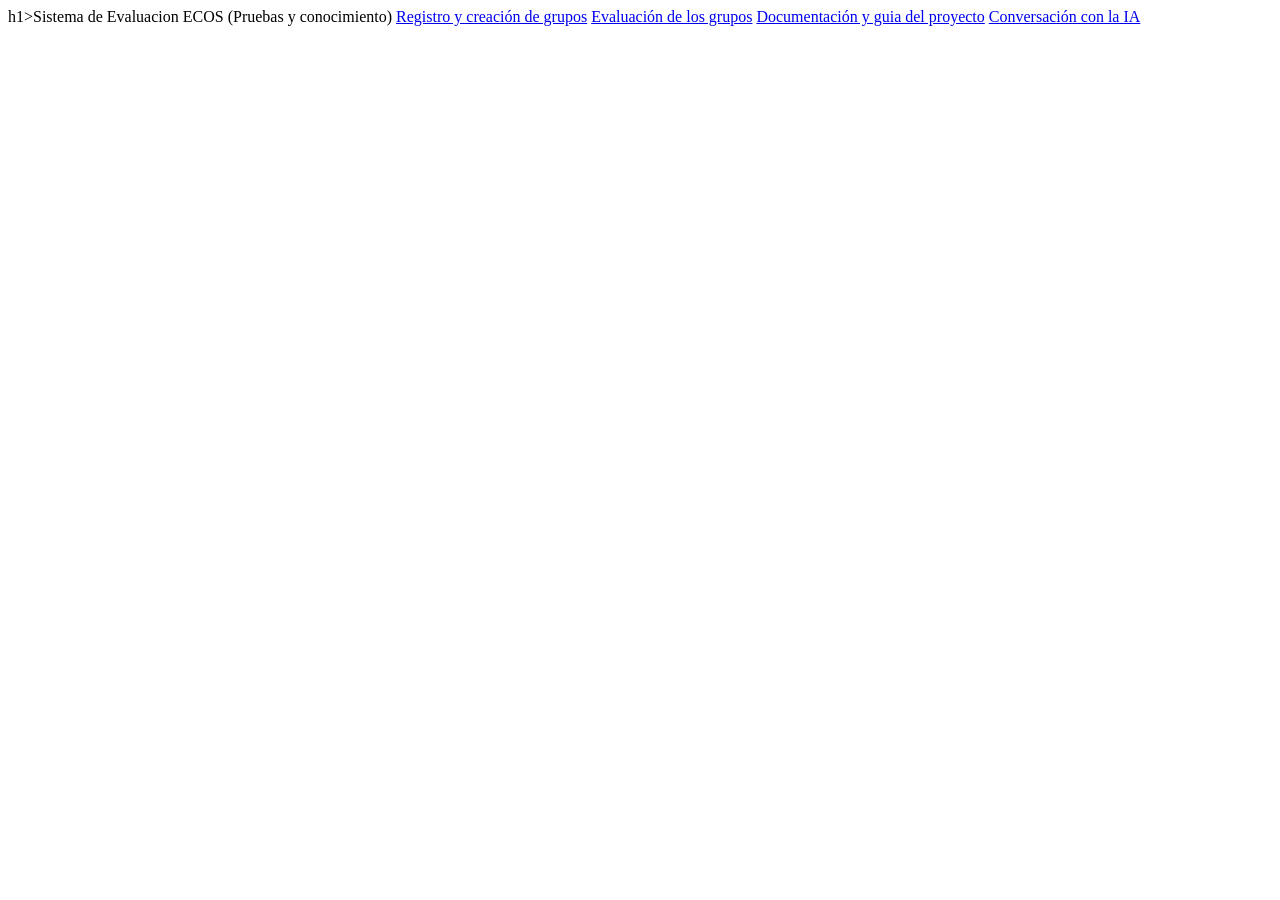
<file: index.html>
<!DOCTYPE html>
<html lang="en">
<head>
    <meta charset="UTF-8">
    <meta name="viewport" content="width=device-width, initial-scale=1.0">
    <title>Sistema de Evaluacion ECOS</title>
</head>
<body>

    h1>Sistema de Evaluacion ECOS (Pruebas y conocimiento)</h1>

    <a href="login.html">Registro y creación de grupos</a>

    <a href="evaluacion.html">Evaluación de los grupos</a>

    <a href="resultados.html">Documentación y guia del proyecto</a>

    <a href="https://chatgpt.com/share/6a29f039-ee7c-83e8-a3dd-dd35ac2ad6ba">Conversación con la IA</a>
    
</body>
</html>
</file>
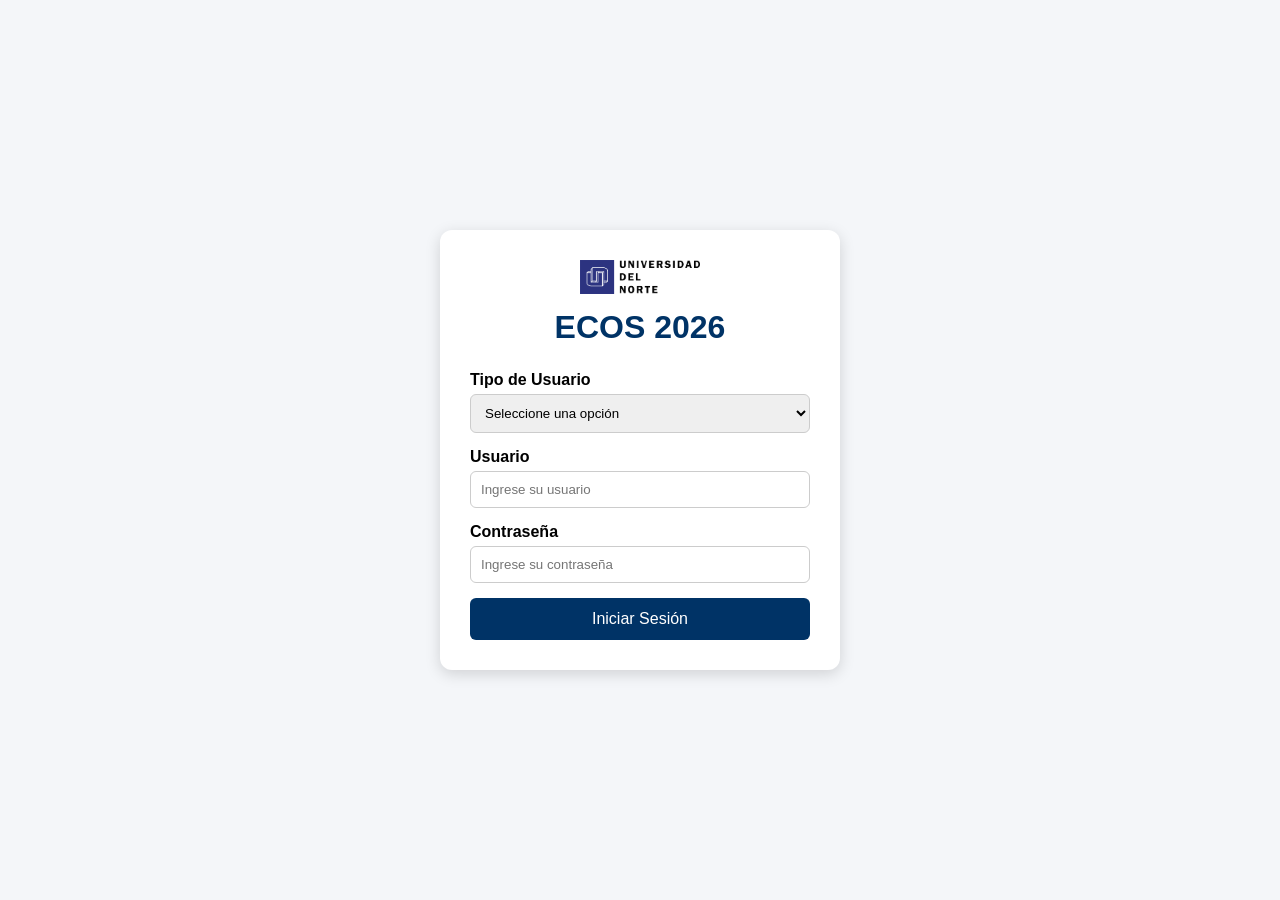
<file: login.html>
<!DOCTYPE html>
<html lang="es">
<head>
    <meta charset="UTF-8">
    <meta name="viewport" content="width=device-width, initial-scale=1.0">
    <link rel="stylesheet" href="estilos/login.css">
    <title>Login</title>
</head>
<body>

    <div class="contenedor">

        <div class="login-box">

            <img src="imagenes/logoUN.png" alt="Logo Universidad" class="logoUN">

            <h1>ECOS 2026</h1>

            <form>

                <label for="tipoUsuario">Tipo de Usuario</label>
                <select id="tipoUsuario" required>
                    <option value="">Seleccione una opción</option>
                    <option value="alumno">Alumno</option>
                    <option value="maestro">Maestro</option>
                    <option value="juez">Juez</option>
                    <option value="administrador">Administrador</option>
                </select>

                <label for="usuario">Usuario</label>
                <input
                    type="text"
                    id="usuario"
                    placeholder="Ingrese su usuario"
                    required>

                <label for="password">Contraseña</label>
                <input
                    type="password"
                    id="password"
                    placeholder="Ingrese su contraseña"
                    required>

                <button type="submit">
                    Iniciar Sesión
                </button>

            </form>

        </div>

    </div>

</body>
</html>
</file>
<file: estilos/login.css>
*{
    margin: 0;
    padding: 0;
    box-sizing: border-box;
}

body{
    font-family: Arial, sans-serif;
    background: #f4f6f9;
}

.contenedor{
    min-height: 100vh;
    display: flex;
    justify-content: center;
    align-items: center;
}

.login-box{
    background: white;
    width: 400px;
    padding: 30px;
    border-radius: 12px;
    box-shadow: 0 4px 15px rgba(0,0,0,0.15);
}

.logoUN{
    display: block;
    width: 120px;
    margin: 0 auto 15px;
}

h1{
    text-align: center;
    margin-bottom: 25px;
    color: #003366;
    cursor: default;
}

form{
    display: flex;
    flex-direction: column;
}

label{
    margin-bottom: 5px;
    font-weight: bold;
}

input,
select{
    padding: 10px;
    margin-bottom: 15px;
    border: 1px solid #ccc;
    border-radius: 6px;
}

button{
    padding: 12px;
    border: none;
    border-radius: 6px;
    background: #003366;
    color: white;
    font-size: 16px;
    cursor: pointer;
}

button:hover{
    background: #0055aa;
}

@media (max-width: 768px){
    .login-box{
        width: 90%;
    }
}
</file>
